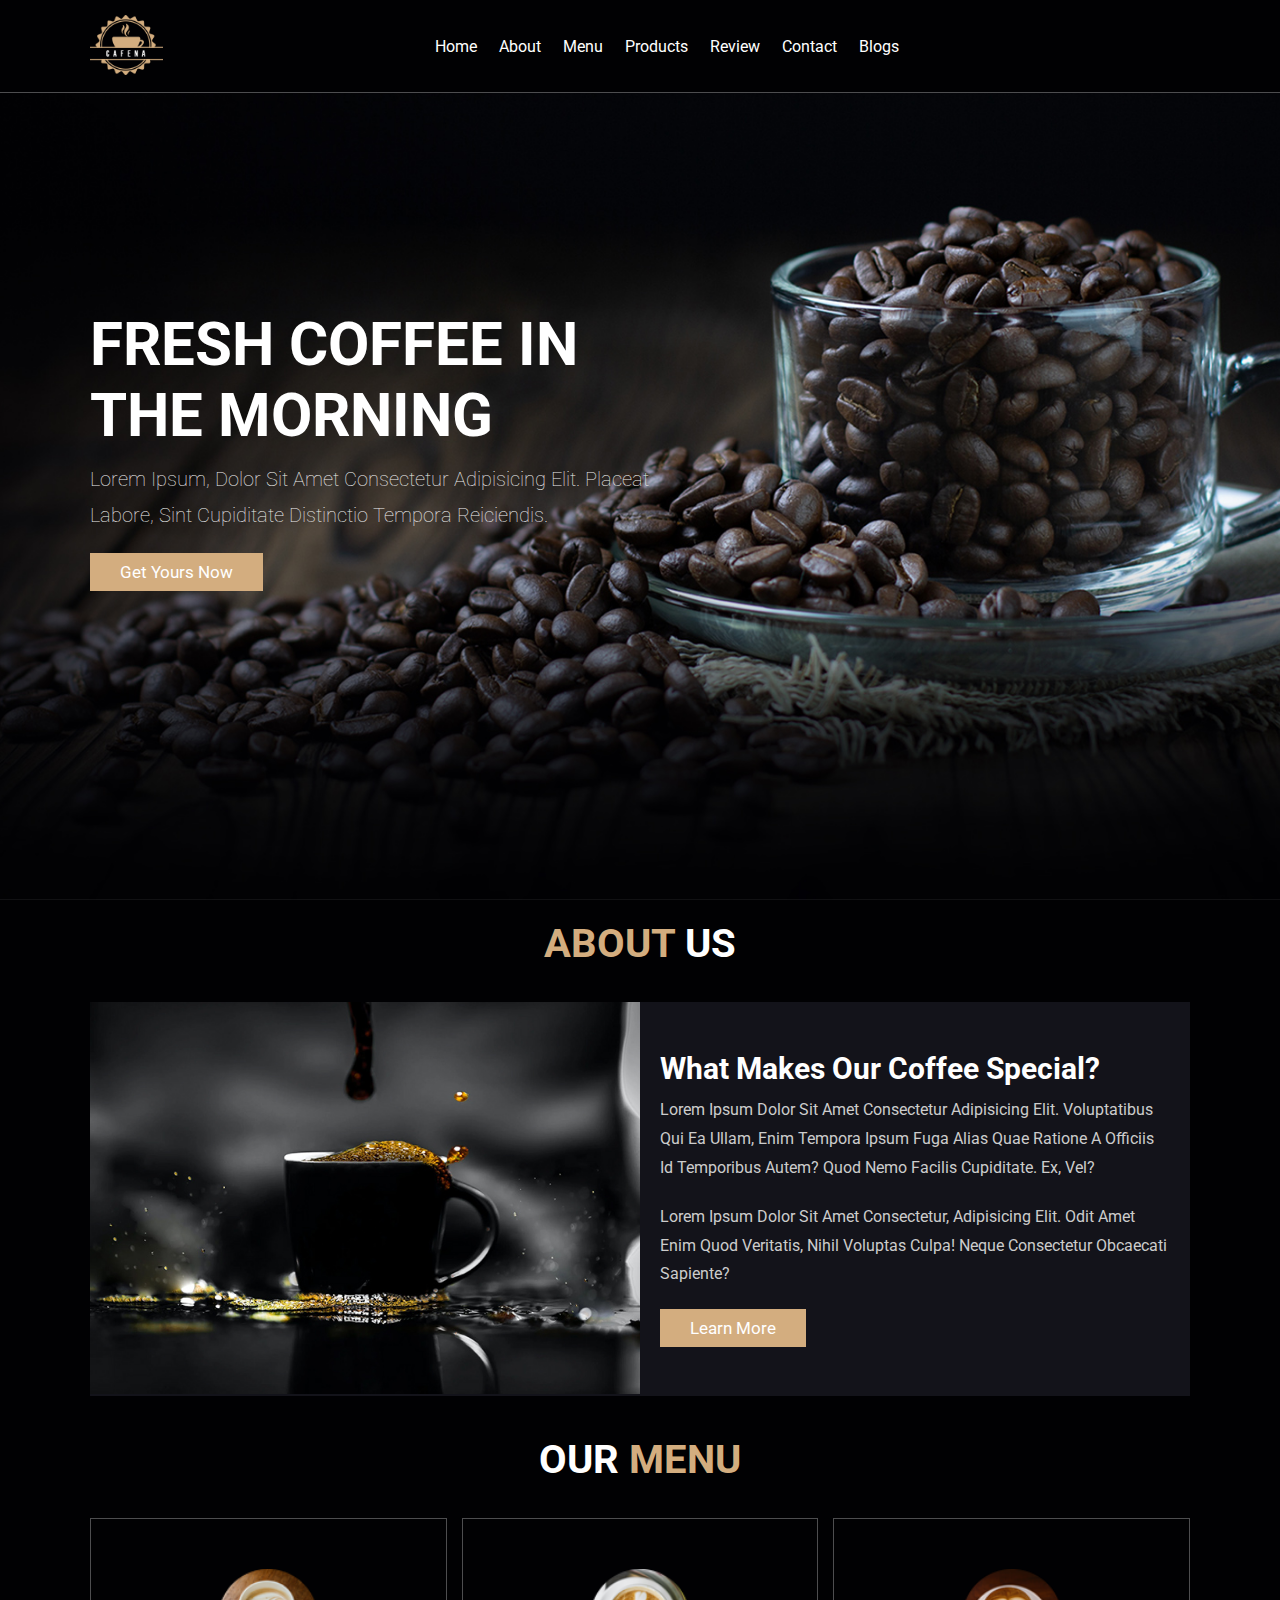
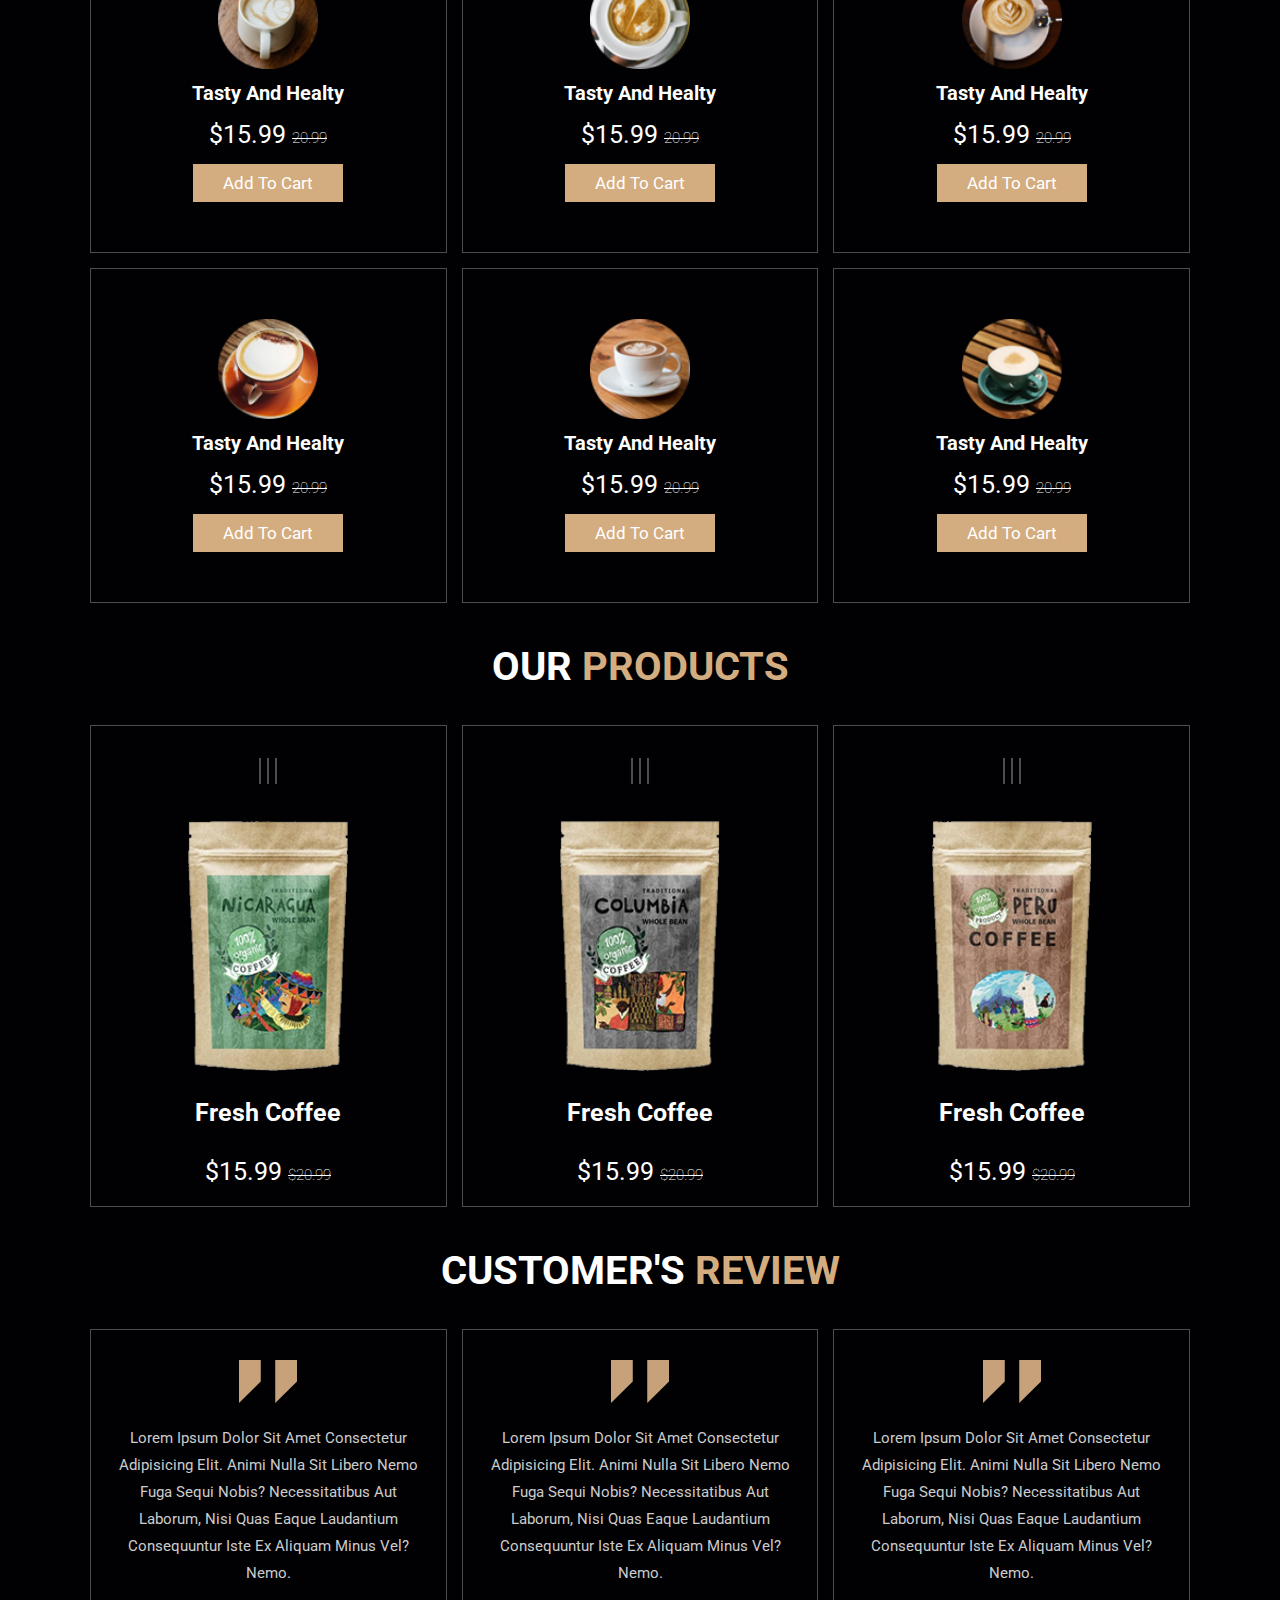
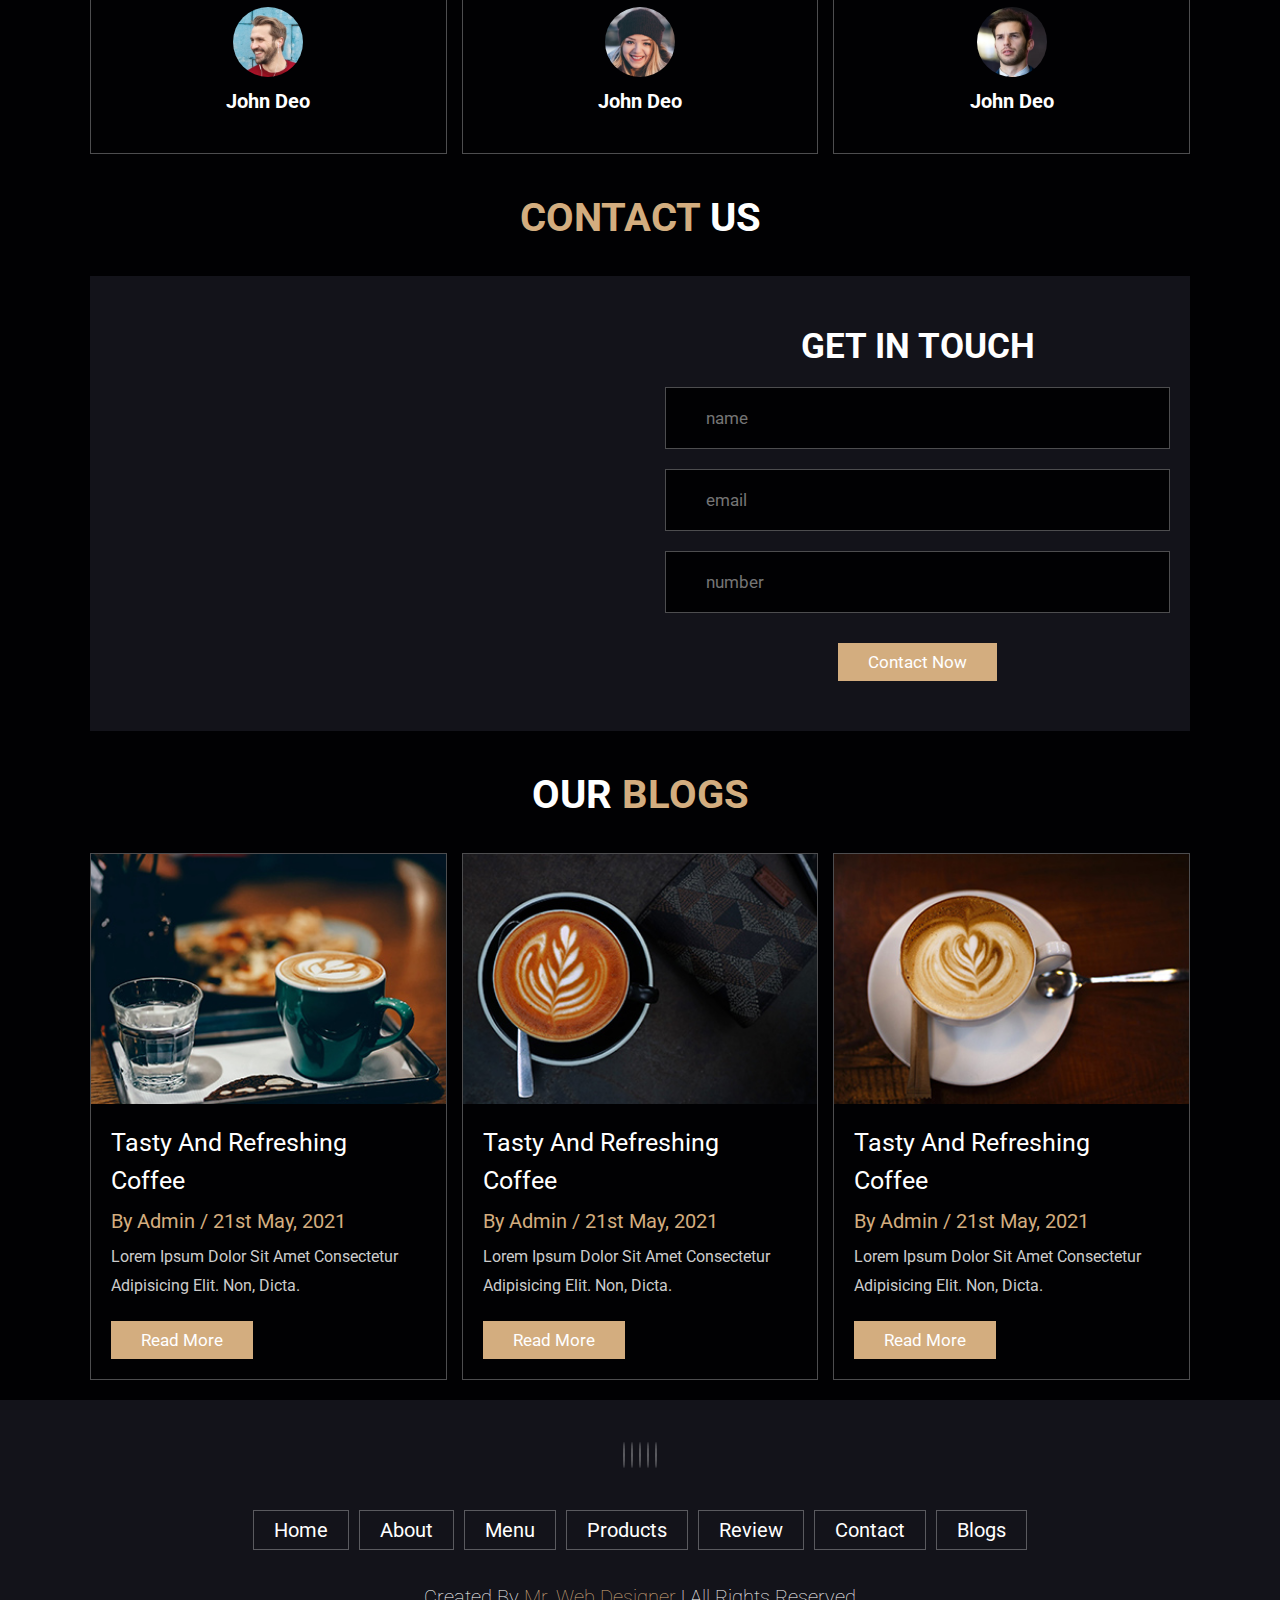
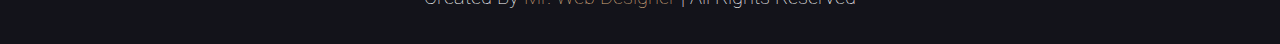
<file: Coffe-Shop/index.html>
<!DOCTYPE html>
<html lang="en">
<head>
    <meta charset="UTF-8">
    <meta http-equiv="X-UA-Compatible" content="IE=edge">
    <meta name="viewport" content="width=device-width, initial-scale=1.0">
    <title>Coffe Shop</title>

    <!-- font awesome cdn link -->
    <link rel="stylesheet" href="https://cdnjs.cloudflare.com/ajax/libs/font-awesome/6.0.0-beta2/css/all.min.css" integrity="sha512-YWzhKL2whUzgiheMoBFwW8CKV4qpHQAEuvilg9FAn5VJUDwKZZxkJNuGM4XkWuk94WCrrwslk8yWNGmY1EduTA==" crossorigin="anonymous" referrerpolicy="no-referrer" />

    <!-- custom css file link -->
    <link rel="stylesheet" href="css/style.css">
</head>
<body>

    <!-- Header sections starts -->
    
    <header class="header">

        <a href="#" class="logo">
            <img src="images/logo.png" alt="">
        </a>
    
        <nav class="navbar">
            <a href="#home">home</a>
            <a href="#about">about</a>
            <a href="#menu">menu</a>
            <a href="#products">products</a>
            <a href="#review">review</a>
            <a href="#contact">contact</a>
            <a href="#blogs">blogs</a>
        </nav>
    
        <div class="icons">
            <div class="fas fa-search" id="search-btn"></div>
            <div class="fas fa-shopping-cart" id="cart-btn"></div>
            <div class="fas fa-bars" id="menu-btn"></div>
        </div>
    
        <div class="search-form">
            <input type="search" id="search-box" placeholder="search here...">
            <label for="search-box" class="fas fa-search"></label>
        </div>
    
        <div class="cart-items-container">
            <div class="cart-item">
                <span class="fas fa-times"></span>
                <img src="images/cart-item-1.png" alt="">
                <div class="content">
                    <h3>cart item 01</h3>
                    <div class="price">$15.99/-</div>
                </div>
            </div>
            <div class="cart-item">
                <span class="fas fa-times"></span>
                <img src="images/cart-item-2.png" alt="">
                <div class="content">
                    <h3>cart item 02</h3>
                    <div class="price">$15.99/-</div>
                </div>
            </div>
            <div class="cart-item">
                <span class="fas fa-times"></span>
                <img src="images/cart-item-3.png" alt="">
                <div class="content">
                    <h3>cart item 03</h3>
                    <div class="price">$15.99/-</div>
                </div>
            </div>
            <div class="cart-item">
                <span class="fas fa-times"></span>
                <img src="images/cart-item-4.png" alt="">
                <div class="content">
                    <h3>cart item 04</h3>
                    <div class="price">$15.99/-</div>
                </div>
            </div>
            <a href="#" class="btn">checkout now</a>
        </div>
    
    </header>
    
    <!-- header section ends -->
    
    <!-- home section starts  -->
    
    <section class="home" id="home">
    
        <div class="content">
            <h3>fresh coffee in the morning</h3>
            <p>Lorem ipsum, dolor sit amet consectetur adipisicing elit. Placeat labore, sint cupiditate distinctio tempora reiciendis.</p>
            <a href="#" class="btn">get yours now</a>
        </div>
    
    </section>
    
    <!-- home section ends -->
    
    <!-- about section starts  -->
    
    <section class="about" id="about">
    
        <h1 class="heading"> <span>about</span> us </h1>
    
        <div class="row">
    
            <div class="image">
                <img src="images/about-img.jpeg" alt="">
            </div>
    
            <div class="content">
                <h3>what makes our coffee special?</h3>
                <p>Lorem ipsum dolor sit amet consectetur adipisicing elit. Voluptatibus qui ea ullam, enim tempora ipsum fuga alias quae ratione a officiis id temporibus autem? Quod nemo facilis cupiditate. Ex, vel?</p>
                <p>Lorem ipsum dolor sit amet consectetur, adipisicing elit. Odit amet enim quod veritatis, nihil voluptas culpa! Neque consectetur obcaecati sapiente?</p>
                <a href="#" class="btn">learn more</a>
            </div>
    
        </div>
    
    </section>
    
    <!-- about section ends -->
    
    <!-- menu section starts  -->
    
    <section class="menu" id="menu">
    
        <h1 class="heading"> our <span>menu</span> </h1>
    
        <div class="box-container">
    
            <div class="box">
                <img src="images/menu-1.png" alt="">
                <h3>tasty and healty</h3>
                <div class="price">$15.99 <span>20.99</span></div>
                <a href="#" class="btn">add to cart</a>
            </div>
    
            <div class="box">
                <img src="images/menu-2.png" alt="">
                <h3>tasty and healty</h3>
                <div class="price">$15.99 <span>20.99</span></div>
                <a href="#" class="btn">add to cart</a>
            </div>
    
            <div class="box">
                <img src="images/menu-3.png" alt="">
                <h3>tasty and healty</h3>
                <div class="price">$15.99 <span>20.99</span></div>
                <a href="#" class="btn">add to cart</a>
            </div>
    
            <div class="box">
                <img src="images/menu-4.png" alt="">
                <h3>tasty and healty</h3>
                <div class="price">$15.99 <span>20.99</span></div>
                <a href="#" class="btn">add to cart</a>
            </div>
    
            <div class="box">
                <img src="images/menu-5.png" alt="">
                <h3>tasty and healty</h3>
                <div class="price">$15.99 <span>20.99</span></div>
                <a href="#" class="btn">add to cart</a>
            </div>
    
            <div class="box">
                <img src="images/menu-6.png" alt="">
                <h3>tasty and healty</h3>
                <div class="price">$15.99 <span>20.99</span></div>
                <a href="#" class="btn">add to cart</a>
            </div>
    
        </div>
    
    </section>
    
    <!-- menu section ends -->
    
    <section class="products" id="products">
    
        <h1 class="heading"> our <span>products</span> </h1>
    
        <div class="box-container">
    
            <div class="box">
                <div class="icons">
                    <a href="#" class="fas fa-shopping-cart"></a>
                    <a href="#" class="fas fa-heart"></a>
                    <a href="#" class="fas fa-eye"></a>
                </div>
                <div class="image">
                    <img src="images/product-1.png" alt="">
                </div>
                <div class="content">
                    <h3>fresh coffee</h3>
                    <div class="stars">
                        <i class="fas fa-star"></i>
                        <i class="fas fa-star"></i>
                        <i class="fas fa-star"></i>
                        <i class="fas fa-star"></i>
                        <i class="fas fa-star-half-alt"></i>
                    </div>
                    <div class="price">$15.99 <span>$20.99</span></div>
                </div>
            </div>
    
            <div class="box">
                <div class="icons">
                    <a href="#" class="fas fa-shopping-cart"></a>
                    <a href="#" class="fas fa-heart"></a>
                    <a href="#" class="fas fa-eye"></a>
                </div>
                <div class="image">
                    <img src="images/product-2.png" alt="">
                </div>
                <div class="content">
                    <h3>fresh coffee</h3>
                    <div class="stars">
                        <i class="fas fa-star"></i>
                        <i class="fas fa-star"></i>
                        <i class="fas fa-star"></i>
                        <i class="fas fa-star"></i>
                        <i class="fas fa-star-half-alt"></i>
                    </div>
                    <div class="price">$15.99 <span>$20.99</span></div>
                </div>
            </div>
    
            <div class="box">
                <div class="icons">
                    <a href="#" class="fas fa-shopping-cart"></a>
                    <a href="#" class="fas fa-heart"></a>
                    <a href="#" class="fas fa-eye"></a>
                </div>
                <div class="image">
                    <img src="images/product-3.png" alt="">
                </div>
                <div class="content">
                    <h3>fresh coffee</h3>
                    <div class="stars">
                        <i class="fas fa-star"></i>
                        <i class="fas fa-star"></i>
                        <i class="fas fa-star"></i>
                        <i class="fas fa-star"></i>
                        <i class="fas fa-star-half-alt"></i>
                    </div>
                    <div class="price">$15.99 <span>$20.99</span></div>
                </div>
            </div>
    
        </div>
    
    </section>
    
    <!-- review section starts  -->
    
    <section class="review" id="review">
    
        <h1 class="heading"> customer's <span>review</span> </h1>
    
        <div class="box-container">
    
            <div class="box">
                <img src="images/quote-img.png" alt="" class="quote">
                <p>Lorem ipsum dolor sit amet consectetur adipisicing elit. Animi nulla sit libero nemo fuga sequi nobis? Necessitatibus aut laborum, nisi quas eaque laudantium consequuntur iste ex aliquam minus vel? Nemo.</p>
                <img src="images/pic-1.png" class="user" alt="">
                <h3>john deo</h3>
                <div class="stars">
                    <i class="fas fa-star"></i>
                    <i class="fas fa-star"></i>
                    <i class="fas fa-star"></i>
                    <i class="fas fa-star"></i>
                    <i class="fas fa-star-half-alt"></i>
                </div>
            </div>
    
            <div class="box">
                <img src="images/quote-img.png" alt="" class="quote">
                <p>Lorem ipsum dolor sit amet consectetur adipisicing elit. Animi nulla sit libero nemo fuga sequi nobis? Necessitatibus aut laborum, nisi quas eaque laudantium consequuntur iste ex aliquam minus vel? Nemo.</p>
                <img src="images/pic-2.png" class="user" alt="">
                <h3>john deo</h3>
                <div class="stars">
                    <i class="fas fa-star"></i>
                    <i class="fas fa-star"></i>
                    <i class="fas fa-star"></i>
                    <i class="fas fa-star"></i>
                    <i class="fas fa-star-half-alt"></i>
                </div>
            </div>
            
            <div class="box">
                <img src="images/quote-img.png" alt="" class="quote">
                <p>Lorem ipsum dolor sit amet consectetur adipisicing elit. Animi nulla sit libero nemo fuga sequi nobis? Necessitatibus aut laborum, nisi quas eaque laudantium consequuntur iste ex aliquam minus vel? Nemo.</p>
                <img src="images/pic-3.png" class="user" alt="">
                <h3>john deo</h3>
                <div class="stars">
                    <i class="fas fa-star"></i>
                    <i class="fas fa-star"></i>
                    <i class="fas fa-star"></i>
                    <i class="fas fa-star"></i>
                    <i class="fas fa-star-half-alt"></i>
                </div>
            </div>
    
        </div>
    
    </section>
    
    <!-- review section ends -->
    
    <!-- contact section starts  -->
    
    <section class="contact" id="contact">
    
        <h1 class="heading"> <span>contact</span> us </h1>
    
        <div class="row">
    
            <iframe class="map" src="https://www.google.com/maps/embed?pb=!1m18!1m12!1m3!1d30153.788252261566!2d72.82321484621745!3d19.141690214227783!2m3!1f0!2f0!3f0!3m2!1i1024!2i768!4f13.1!3m3!1m2!1s0x3be7b63aceef0c69%3A0x2aa80cf2287dfa3b!2sJogeshwari%20West%2C%20Mumbai%2C%20Maharashtra%20400047!5e0!3m2!1sen!2sin!4v1629452077891!5m2!1sen!2sin" allowfullscreen="" loading="lazy"></iframe>
    
            <form action="">
                <h3>get in touch</h3>
                <div class="inputBox">
                    <span class="fas fa-user"></span>
                    <input type="text" placeholder="name">
                </div>
                <div class="inputBox">
                    <span class="fas fa-envelope"></span>
                    <input type="email" placeholder="email">
                </div>
                <div class="inputBox">
                    <span class="fas fa-phone"></span>
                    <input type="number" placeholder="number">
                </div>
                <input type="submit" value="contact now" class="btn">
            </form>
    
        </div>
    
    </section>
    
    <!-- contact section ends -->
    
    <!-- blogs section starts  -->
    
    <section class="blogs" id="blogs">
    
        <h1 class="heading"> our <span>blogs</span> </h1>
    
        <div class="box-container">
    
            <div class="box">
                <div class="image">
                    <img src="images/blog-1.jpeg" alt="">
                </div>
                <div class="content">
                    <a href="#" class="title">tasty and refreshing coffee</a>
                    <span>by admin / 21st may, 2021</span>
                    <p>Lorem ipsum dolor sit amet consectetur adipisicing elit. Non, dicta.</p>
                    <a href="#" class="btn">read more</a>
                </div>
            </div>
    
            <div class="box">
                <div class="image">
                    <img src="images/blog-2.jpeg" alt="">
                </div>
                <div class="content">
                    <a href="#" class="title">tasty and refreshing coffee</a>
                    <span>by admin / 21st may, 2021</span>
                    <p>Lorem ipsum dolor sit amet consectetur adipisicing elit. Non, dicta.</p>
                    <a href="#" class="btn">read more</a>
                </div>
            </div>
    
            <div class="box">
                <div class="image">
                    <img src="images/blog-3.jpeg" alt="">
                </div>
                <div class="content">
                    <a href="#" class="title">tasty and refreshing coffee</a>
                    <span>by admin / 21st may, 2021</span>
                    <p>Lorem ipsum dolor sit amet consectetur adipisicing elit. Non, dicta.</p>
                    <a href="#" class="btn">read more</a>
                </div>
            </div>
    
        </div>
    
    </section>
    
    <!-- blogs section ends -->
    
    <!-- footer section starts  -->
    
    <section class="footer">
    
        <div class="share">
            <a href="#" class="fab fa-facebook-f"></a>
            <a href="#" class="fab fa-twitter"></a>
            <a href="#" class="fab fa-instagram"></a>
            <a href="#" class="fab fa-linkedin"></a>
            <a href="#" class="fab fa-pinterest"></a>
        </div>
    
        <div class="links">
            <a href="#">home</a>
            <a href="#">about</a>
            <a href="#">menu</a>
            <a href="#">products</a>
            <a href="#">review</a>
            <a href="#">contact</a>
            <a href="#">blogs</a>
        </div>
    
        <div class="credit">created by <span>mr. web designer</span> | all rights reserved</div>
    
    </section>
    
    <!-- footer section ends -->


<!-- custom js file link -->

<script src="js/main.js"></script>
</body>
</html>
</file>
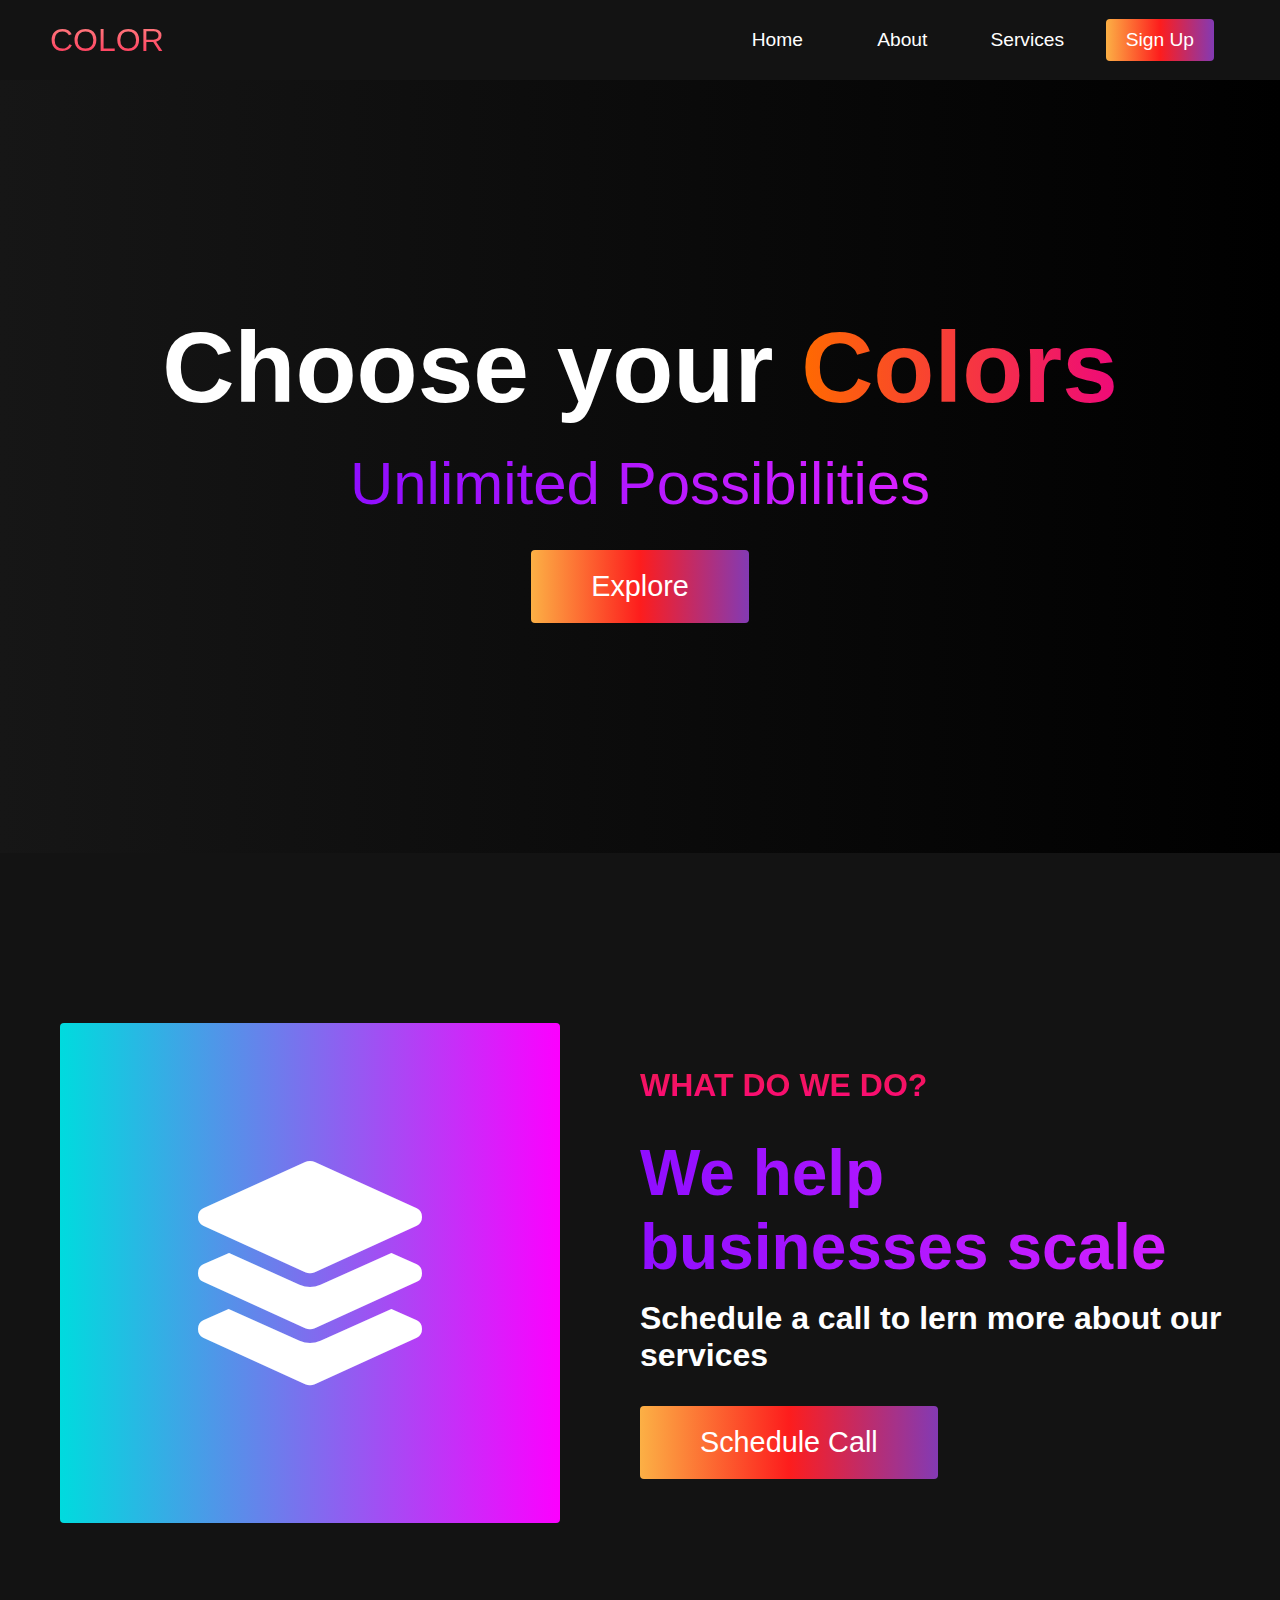
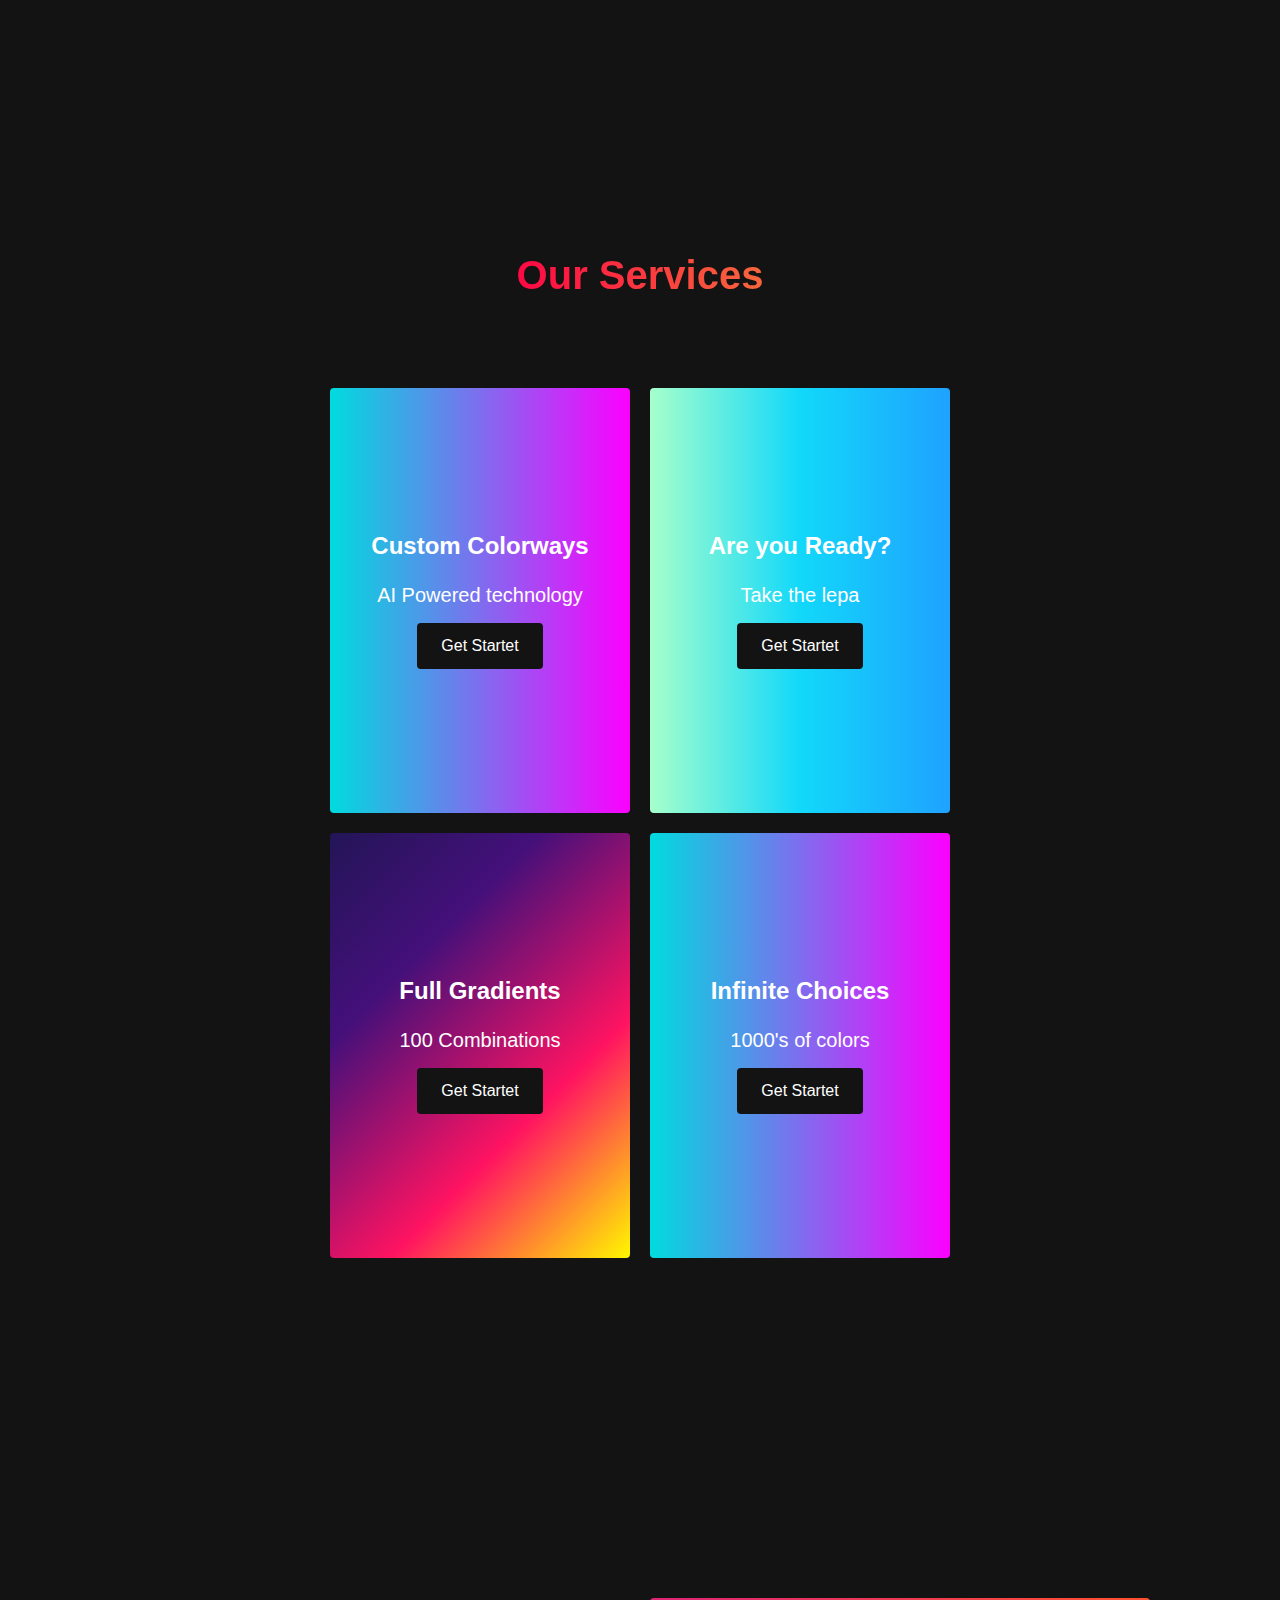
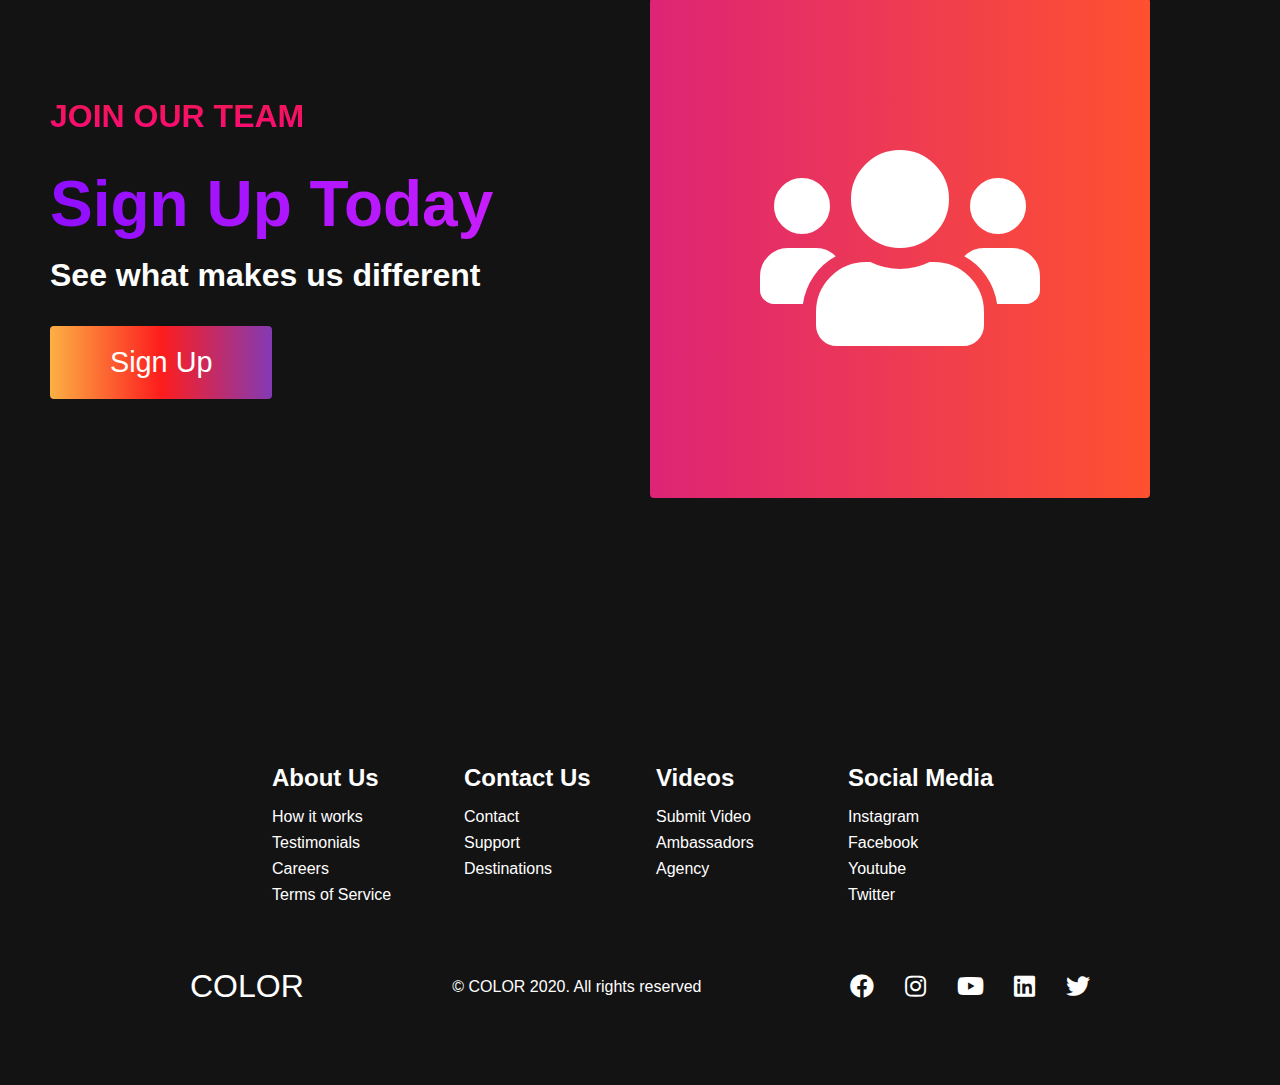
<file: color-website/index.html>
<!DOCTYPE html>
<html lang="en">
<head>
    <meta charset="UTF-8">
    <meta http-equiv="X-UA-Compatible" content="IE=edge">
    <meta name="viewport" content="width=device-width, initial-scale=1.0">
    <title>Scroll Website</title>
    <link rel="stylesheet" href="style.css">
    <link rel="stylesheet" href="https://cdnjs.cloudflare.com/ajax/libs/font-awesome/5.15.4/css/all.min.css" integrity="sha512-1ycn6IcaQQ40/MKBW2W4Rhis/DbILU74C1vSrLJxCq57o941Ym01SwNsOMqvEBFlcgUa6xLiPY/NS5R+E6ztJQ==" crossorigin="anonymous" referrerpolicy="no-referrer" />    
</head>
<body>
    <!-- Navbar Section -->
    <nav class="navbar">
        <div class="navbar_container">
            <a href="#home" id="navbar_logo">COLOR</a>
            <div class="navbar_toggle" id="mobile-menu">
                <span class="bar"></span>
                <span class="bar"></span>
                <span class="bar"></span>
            </div>
            <ul class="navbar_menu">
                <li class="navbar_item">
                    <a href="#home" class="navbar_links" id="home-page">Home</a>
                </li>
                <li class="navbar_item">
                    <a href="#about" class="navbar_links" id="about-page">About</a>
                </li>
                <li class="navbar_item">
                    <a href="#services" class="navbar_links" id="services-page">Services</a>
                </li>
                <li class="navbar_btn">
                    <a href="#sign-up" class="button" id="signup">Sign Up</a>
                </li>
            </ul>
        </div>
    </nav>
    <!-- Hero Section -->
    <div class="hero" id="home">
        <div class="hero_container">
            <h1 class="hero_heading">Choose your <span>Colors</span></h1>
            <p class="hero_description">Unlimited Possibilities</p>
            <button class="main-btn"><a href="#">Explore</a></button>
        </div>
    </div>

    <!-- About Section -->

    <div class="main" id="about">
        <div class="main_container">
            <div class="main_img-container">
                <div class="main_img-card"><i class="fas fa-layer-group"></i></div>
            </div>
            <div class="main_content">
               <h1>What do we do?</h1> 
               <h2>We help businesses scale</h2>
               <p>Schedule a call to lern more about our services</p>
               <button class="main-btn"><a href="#">Schedule Call</a></button>
            </div>
        </div>
    </div>

    <!-- Sevices Section -->
    <div class="services" id="services">
        <h1>Our Services</h1>
        <div class="services_wrapper">
            <div class="services_card">
                <h2>Custom Colorways</h2>
                <p>AI Powered technology</p>
                <div class="services_btn"><button>Get Startet</button></div>
            </div>
            <div class="services_card">
                <h2>Are you Ready?</h2>
                <p>Take the lepa</p>
                <div class="services_btn"><button>Get Startet</button></div>
            </div>
            <div class="services_card">
                <h2>Full Gradients</h2>
                <p>100 Combinations</p>
                <div class="services_btn"><button>Get Startet</button></div>
            </div>
            <div class="services_card">
                <h2>Infinite Choices</h2>
                <p>1000's of colors</p>
                <div class="services_btn"><button>Get Startet</button></div>
            </div>
        </div>
    </div>

    <!-- Features Section -->
    <div class="main" id="sign-up">
        <div class="main_container">
            <div class="main_content">
                <h1>Join Our Team</h1> 
                <h2>Sign Up Today</h2>
                <p>See what makes us different</p>
                <button class="main-btn"><a href="#">Sign Up</a></button>
             </div>
            <div class="main_img-container">
                <div class="main_img-card" id="card-2"><i class="fas fa-users"></i></div>
            </div>            
        </div>
    </div>

    <!-- Footer Section -->
    <div class="footer__container">
      <div class="footer__links">
        <div class="footer__link--wrapper">
          <div class="footer__link--items">
            <h2>About Us</h2>
            <a href="/sign__up">How it works</a> <a href="/">Testimonials</a>
            <a href="/">Careers</a> <a href="/">Terms of Service</a>
          </div>
          <div class="footer__link--items">
            <h2>Contact Us</h2>
            <a href="/">Contact</a> <a href="/">Support</a>
            <a href="/">Destinations</a>
          </div>
        </div>
        <div class="footer__link--wrapper">
          <div class="footer__link--items">
            <h2>Videos</h2>
            <a href="/">Submit Video</a> <a href="/">Ambassadors</a>
            <a href="/">Agency</a>
          </div>
          <div class="footer__link--items">
            <h2>Social Media</h2>
            <a href="/">Instagram</a> <a href="/">Facebook</a>
            <a href="/">Youtube</a> <a href="/">Twitter</a>
          </div>
        </div>
      </div>
      <section class="social__media">
        <div class="social__media--wrap">
          <div class="footer__logo">
            <a href="/" id="footer__logo">COLOR</a>
          </div>
          <p class="website__rights">© COLOR 2020. All rights reserved</p>
          <div class="social__icons">
            <a href="/" class="social__icon--link" target="_blank"
              ><i class="fab fa-facebook"></i
            ></a>
            <a href="/" class="social__icon--link"
              ><i class="fab fa-instagram"></i
            ></a>
            <a href="/" class="social__icon--link"
              ><i class="fab fa-youtube"></i
            ></a>
            <a href="/" class="social__icon--link"
              ><i class="fab fa-linkedin"></i
            ></a>
            <a href="/" class="social__icon--link"
              ><i class="fab fa-twitter"></i
            ></a>
          </div>
        </div>
      </section>
    </div>

    <script src="main.js"></script>
</body>
</html>
</file>
<file: Coffe-Shop/css/style.css>
@import url('https://fonts.googleapis.com/css2?family=Roboto:wght@100;300;400;500;700&display=swap');

:root {
    --main-color: #d3ad7f;
    --black:#13131a;
    --bg:#010103;
    --border: 0.1rem solid rgba(255,255,255,.3);
}

/* === Small CSS Reset === */
*{
    font-family: 'Roboto', sans-serif;
    margin: 0;
    padding: 0;
    outline: none;
    border: none;
    text-decoration: none;
    text-transform: capitalize;
    transition: 0.2s linear;
    -webkit-transition: 0.2s linear;
    -moz-transition: 0.2s linear;
    -ms-transition: 0.2s linear;
    -o-transition: 0.2s linear;
}
*, *::after, *::before{
    box-sizing: border-box;
}


html{
    font-size: 62.5%;
    overflow-x: hidden;
    scroll-padding-top: 9rem;
    scroll-behavior: smooth;
}

html::-webkit-scrollbar{
    width: .8rem;
}

html::-webkit-scrollbar-track{
    background: transparent;
}

html::-webkit-scrollbar-thumb{
    background: #fff;
    border-radius: 5rem;
}

body{
    background: var(--bg);
}

section{
    padding:2rem 7%;
}

.heading{
    text-align: center;
    color:#fff;
    text-transform: uppercase;
    padding-bottom: 3.5rem;
    font-size: 4rem;
}

.heading span{
    color:var(--main-color);
    text-transform: uppercase;
}

.btn{
    margin-top: 1rem;
    display: inline-block;
    padding:.9rem 3rem;
    font-size: 1.7rem;
    color:#fff;
    background: var(--main-color);
    cursor: pointer;
}

.btn:hover{
    letter-spacing: .2rem;
}

.header{
    background: var(--bg);
    display: flex;
    align-items: center;
    justify-content: space-between;
    padding:1.5rem 7%;
    border-bottom: var(--border);
    position: fixed;
    top:0; left: 0; right: 0;
    z-index: 1000;
}

.header .logo img{
    height: 6rem;
}

.header .navbar a{
    margin:0 1rem;
    font-size: 1.6rem;
    color:#fff;
}

.header .navbar a:hover{
    color:var(--main-color);
    border-bottom: .1rem solid var(--main-color);
    padding-bottom: .5rem;
}

.header .icons div{
    color:#fff;
    cursor: pointer;
    font-size: 2.5rem;
    margin-left: 2rem;
}

.header .icons div:hover{
    color:var(--main-color);
}

#menu-btn{
    display: none;
}

.header .search-form{
    position: absolute;
    top:115%; right: 7%;
    background: #fff;
    width: 50rem;
    height: 5rem;
    display: flex;
    align-items: center;
    transform: scaleY(0);
    transform-origin: top;
}

.header .search-form.active{
    transform: scaleY(1);
}

.header .search-form input{
    height: 100%;
    width: 100%;
    font-size: 1.6rem;
    color:var(--black);
    padding:1rem;
    text-transform: none;
}

.header .search-form label{
    cursor: pointer;
    font-size: 2.2rem;
    margin-right: 1.5rem;
    color:var(--black);
}

.header .search-form label:hover{
    color:var(--main-color);
}

.header .cart-items-container{
    position: absolute;
    top:100%; right: -100%;
    height: calc(100vh - 9.5rem);
    width: 35rem;
    background: #fff;
    padding:0 1.5rem;
}

.header .cart-items-container.active{
    right: 0;
}

.header .cart-items-container .cart-item{
    position: relative;
    margin:2rem 0;
    display: flex;
    align-items: center;
    gap:1.5rem;
}

.header .cart-items-container .cart-item .fa-times{
    position: absolute;
    top:1rem; right: 1rem;
    font-size: 2rem;
    cursor: pointer;
    color: var(--black);
}

.header .cart-items-container .cart-item .fa-times:hover{
    color:var(--main-color);
}

.header .cart-items-container .cart-item img{
    height: 7rem;
}

.header .cart-items-container .cart-item .content h3{
    font-size: 2rem;
    color:var(--black);
    padding-bottom: .5rem;
}

.header .cart-items-container .cart-item .content .price{
    font-size: 1.5rem;
    color:var(--main-color);
}

.header .cart-items-container .btn{
    width: 100%;
    text-align: center;
}

.home{
    min-height: 100vh;
    display: flex;
    align-items: center;
    background:url(../images/home-img.jpeg) no-repeat;
    background-size: cover;
    background-position: center;
}

.home .content{
    max-width: 60rem;
}

.home .content h3{
    font-size: 6rem;
    text-transform: uppercase;
    color:#fff;
}

.home .content p{
    font-size: 2rem;
    font-weight: lighter;
    line-height: 1.8;
    padding:1rem 0;
    color:#eee;
}

.about .row{
    display: flex;
    align-items: center;
    background:var(--black);
    flex-wrap: wrap;
}

.about .row .image{
    flex:1 1 45rem;
}

.about .row .image img{
    width: 100%;
}
.about .row .content{
    flex:1 1 45rem;
    padding:2rem;
}

.about .row .content h3{
    font-size: 3rem;
    color:#fff;
}

.about .row .content p{
    font-size: 1.6rem;
    color:#ccc;
    padding:1rem 0;
    line-height: 1.8;
}

.menu .box-container{
    display: grid;
    grid-template-columns: repeat(auto-fit, minmax(30rem, 1fr));
    gap:1.5rem;
}

.menu .box-container .box{
    padding:5rem;
    text-align: center;
    border:var(--border);    
}

.menu .box-container .box img{
    height: 10rem;
}

.menu .box-container .box h3{
    color: #fff;
    font-size: 2rem;
    padding:1rem 0;
}

.menu .box-container .box .price{
    color: #fff;
    font-size: 2.5rem;
    padding:.5rem 0;
}

.menu .box-container .box .price span{
    font-size: 1.5rem;
    text-decoration: line-through;
    font-weight: lighter;
}

.menu .box-container .box:hover{
    background:#fff;
}

.menu .box-container .box:hover > *{
    color:var(--black);
}

.products .box-container{
    display: grid;
    grid-template-columns: repeat(auto-fit, minmax(30rem, 1fr));
    gap:1.5rem;
}

.products .box-container .box{
    text-align: center;
    border:var(--border);
    padding: 2rem;
}

.products .box-container .box .icons a{
    height: 5rem;
    width: 5rem;
    line-height: 5rem;
    font-size: 2rem;
    border:var(--border);
    color:#fff;
    margin:.3rem;
}

.products .box-container .box .icons a:hover{
    background:var(--main-color);
}

.products .box-container .box .image{
    padding: 2.5rem 0;
}

.products .box-container .box .image img{
    height: 25rem;
}

.products .box-container .box .content h3{
    color:#fff;
    font-size: 2.5rem;
}

.products .box-container .box .content .stars{
    padding: 1.5rem;
}

.products .box-container .box .content .stars i{
    font-size: 1.7rem;
    color: var(--main-color);
}

.products .box-container .box .content .price{
    color:#fff;
    font-size: 2.5rem;
}

.products .box-container .box .content .price span{
    text-decoration: line-through;
    font-weight: lighter;
    font-size: 1.5rem;
}

.review .box-container{
    display: grid;
    grid-template-columns: repeat(auto-fit, minmax(30rem, 1fr));
    gap:1.5rem;
}

.review .box-container .box{
    border:var(--border);
    text-align: center;
    padding:3rem 2rem;
}

.review .box-container .box p{
    font-size: 1.5rem;
    line-height: 1.8;
    color:#ccc;
    padding:2rem 0;
}

.review .box-container .box .user{
    height: 7rem;
    width: 7rem;
    border-radius: 50%;
    object-fit: cover;
}

.review .box-container .box h3{
    padding:1rem 0;
    font-size: 2rem;
    color:#fff;
}

.review .box-container .box .stars i{
    font-size: 1.5rem;
    color:var(--main-color);
}

.contact .row{
    display: flex;
    background:var(--black);
    flex-wrap: wrap;
    gap:1rem;
}

.contact .row .map{
    flex:1 1 45rem;
    width: 100%;
    object-fit: cover;
}

.contact .row form{
    flex:1 1 45rem;
    padding:5rem 2rem;
    text-align: center;
}

.contact .row form h3{
    text-transform: uppercase;
    font-size: 3.5rem;
    color:#fff;
}

.contact .row form .inputBox{
    display: flex;
    align-items: center;
    margin-top: 2rem;
    margin-bottom: 2rem;
    background:var(--bg);
    border:var(--border);
}

.contact .row form .inputBox span{
    color:#fff;
    font-size: 2rem;
    padding-left: 2rem;
}

.contact .row form .inputBox input{
    width: 100%;
    padding:2rem;
    font-size: 1.7rem;
    color:#fff;
    text-transform: none;
    background:none;
}

.blogs .box-container{
    display: grid;
    grid-template-columns: repeat(auto-fit, minmax(30rem, 1fr));
    gap:1.5rem;
}

.blogs .box-container .box{
    border:var(--border);    
}

.blogs .box-container .box .image{
    height: 25rem;
    overflow:hidden;
    width: 100%;
}

.blogs .box-container .box .image img{
    height: 100%;
    object-fit: cover;
    width: 100%;
}

.blogs .box-container .box:hover .image img{
    transform: scale(1.2);
}

.blogs .box-container .box .content{
    padding:2rem;
}

.blogs .box-container .box .content .title{
    font-size: 2.5rem;
    line-height: 1.5;
    color:#fff;
}

.blogs .box-container .box .content .title:hover{
    color:var(--main-color);
}

.blogs .box-container .box .content span{
    color:var(--main-color);
    display: block;
    padding-top: 1rem;
    font-size: 2rem;
}

.blogs .box-container .box .content p{
    font-size: 1.6rem;
    line-height: 1.8;
    color:#ccc;
    padding:1rem 0;
}

.footer{
    background:var(--black);
    text-align: center;
}

.footer .share{
    padding:1rem 0;
}

.footer .share a{
    height: 5rem;
    width: 5rem;
    line-height: 5rem;
    font-size: 2rem;
    color:#fff;
    border:var(--border);
    margin:.3rem;
    border-radius: 50%;
}

.footer .share a:hover{
    background-color: var(--main-color);
}

.footer .links{
    display: flex;
    justify-content: center;
    flex-wrap: wrap;
    padding:2rem 0;
    gap:1rem;
}

.footer .links a{
    padding:.7rem 2rem;
    color:#fff;
    border:var(--border);
    font-size: 2rem;
}

.footer .links a:hover{
    background:var(--main-color);
}

.footer .credit{
    font-size: 2rem;
    color:#fff;
    font-weight: lighter;
    padding:1.5rem;
}

.footer .credit span{
    color:var(--main-color);
}













/* media queries  */
@media (max-width:991px){

    html{
        font-size: 55%;
    }

    .header{
        padding:1.5rem 2rem;
    }

    section{
        padding:2rem;
    }

}

@media (max-width:768px){

    #menu-btn{
        display: inline-block;
    }

    .header .navbar{
        position: absolute;
        top:100%; right: -100%;
        background: #fff;
        width: 30rem;
        height: calc(100vh - 9.5rem);
    }

    .header .navbar.active{
        right:0;
    }

    .header .navbar a{
        color:var(--black);
        display: block;
        margin:1.5rem;
        padding:.5rem;
        font-size: 2rem;
    }

    .header .search-form{
        width: 90%;
        right: 2rem;
    }

    .home{
        background-position: left;
        justify-content: center;
        text-align: center;
    }

    .home .content h3{
        font-size: 4.5rem;
    }

    .home .content p{
        font-size: 1.5rem;
    }

}

@media (max-width:450px){

    html{
        font-size: 50%;
    }

}
</file>
<file: color-website/style.css>
/* === Small CSS Reset === */
*{
    margin: 0;
    padding: 0;
    font-family: 'Kumbh Sans', sans-serif;
    scroll-behavior: smooth;
}
*, *::after, *::before{
    box-sizing: border-box;
}

.navbar {
    background: #131313;
    height: 80px;
    display: flex;
    justify-content: center;
    align-items: center;
    font-size: 1.2rem;
    position: -webkit-sticky;
    position: sticky;
    top: 0;
    z-index: 999;
}

.navbar_container {
    display: flex;
    justify-content: space-between;
    height: 80px;
    z-index: 1;
    width: 100%;
    max-width: 1300px;
    margin: 0 auto;
    padding: 0 50px;
    
}

#navbar_logo {
    background-color: #ff8177;
    background-image: linear-gradient(to top, #ff0844 0%, #ffb199 100%);    
    background-size: 100%;
    display: flex;
    align-items: center;
    cursor: pointer;
    text-decoration: none;
    font-size: 2rem;
    -webkit-background-clip: text;
    -moz-background-clip: text;
    -webkit-text-fill-color: transparent;
    -moz-text-fill-color: transparent;     
}

.navbar_menu {
    display: flex;
    align-items: center;
    list-style: none;
}

.navbar_item {
    height: 80px;
}

.navbar_links {
    color: #fff;
    display: flex;
    align-items: center;
    justify-content: center;
    width: 125px;
    text-decoration: none;
    height: 100%;
}


.navbar_btn {
    display: flex;
    justify-content: center;
    align-items: center;
    padding: 0 1rem;
    width: 100%;
}

.button {
    display: flex;
    justify-content: center;
    align-items: center;
    text-decoration: none;
    padding: 10px 20px;
    height: 100%;
    width: 100%;
    border: none;
    outline: none;
    border-radius:  4px;
    background: #833ab4;
    background: -webkit-linear-gradient(to right, #fcb045, #fd1d1d, #833ab4);
    background: linear-gradient(to right, #fcb045, #fd1d1d, #833ab4);
    color: #fff;
    transition: all 0.3s ease;
    -webkit-border-radius:  4px ;
    -moz-border-radius:  4px ;
    -ms-border-radius:  4px ;
    -o-border-radius:  4px ;
    -webkit-transition: all 0.3s ease;
    -moz-transition: all 0.3s ease;
    -ms-transition: all 0.3s ease;
    -o-transition: all 0.3s ease;
}


.navbar_links:hover {
    color: #9518fc;
    transition: all 0.3s ease;
    -webkit-transition: all 0.3s ease;
    -moz-transition: all 0.3s ease;
    -ms-transition: all 0.3s ease;
    -o-transition: all 0.3s ease;
}



@media screen and (max-width: 960px) {
    .navbar_container {
        display: flex;
        justify-content: space-between;
        height: 80px;
        z-index: 1;
        width: 100%;
        max-width: 1300px;
        padding: 0;
    }

    .navbar_menu {
        display: grid;
        grid-template-columns: auto;
        margin: 0;
        width: 100%;
        position: absolute;
        top: -1000px;
        opacity: 1;
        transition: all 0.5s ease;
        z-index: -1;
        -webkit-transition: all 0.5s ease;
        -moz-transition: all 0.5s ease;
        -ms-transition: all 0.5s ease;
        -o-transition: all 0.5s ease;
    }

    .navbar_menu.active {
        background: #131313;
        top: 100%;
        opacity: 1;
        transition: all 0.5s ease;
        z-index: 99;
        height: 60vh;
        font-size: 1.6rem;
        -webkit-transition: all 0.5s ease;
        -moz-transition: all 0.5s ease;
        -ms-transition: all 0.5s ease;
        -o-transition: all 0.5s ease;
    }

    #navbar_logo {
        padding-left: 25px;
    }

    .navbar_toggle .bar {
        width: 25px;
        height: 3px;
        margin: 5px auto;
        transition: all 0.3s ease-in-out;
        background: #fff;
        -webkit-transition: all 0.3s ease-in-out;
        -moz-transition: all 0.3s ease-in-out;
        -ms-transition: all 0.3s ease-in-out;
        -o-transition: all 0.3s ease-in-out;
    }

    .navbar_item {
        width: 100%;
    }

    .navbar_links {
        text-align: center;
        padding: 2rem;
        width: 100%;
        display: table;
    }

    .navbar_btn {
        padding-bottom: 2rem;
    }

    .button {
        display: flex;
        justify-content: center;
        align-items: center;
        width: 80%;
        height: 80px;
        margin: 0;
    }

    #mobile-menu {
        position: absolute;
        top: 20%;
        right: 5%;
        transform: translate(5%, 20%);
        -webkit-transform: translate(5%, 20%);
        -moz-transform: translate(5%, 20%);
        -ms-transform: translate(5%, 20%);
        -o-transform: translate(5%, 20%);
    }

    .navbar_toggle .bar {
        display: block;
        cursor: pointer;
    }

    #mobile-menu.is-active .bar:nth-child(2) {
        opacity: 0;
    }
    #mobile-menu.is-active .bar:nth-child(1) {
        transform: translateY(8px) rotate(45deg);
        -webkit-transform: translateY(8px) rotate(45deg);
        -moz-transform: translateY(8px) rotate(45deg);
        -ms-transform: translateY(8px) rotate(45deg);
        -o-transform: translateY(8px) rotate(45deg);
    }
    #mobile-menu.is-active .bar:nth-child(3) {
        transform: translateY(-8px) rotate(-45deg);
        -webkit-transform: translateY(-8px) rotate(-45deg);
        -moz-transform: translateY(-8px) rotate(-45deg);
        -ms-transform: translateY(-8px) rotate(-45deg);
        -o-transform: translateY(-8px) rotate(-45deg);
    }

    
}

/* Hero Section */
.hero{
    background: #000;
    background: linear-gradient(to right, #161616, #000000);
    padding: 200px 0;
}

.hero_container{
    display: flex;
    flex-direction: column;
    justify-content: center;
    align-items: center;
    max-width: 0 auto;
    height: 90%;
    text-align: center;
    padding: 30px;
}

.hero_heading {
    font-size: 100px;
    margin-bottom: 24px;
    color: #fff;
}

.hero_heading span {
    background: #ee0979;
    background: -webkit-linear-gradient(to right, #ff6a00, #ee0979,);
    background: linear-gradient(to right, #ff6a00, #ee0979);
    background-size: 100%;
    -webkit-background-clip: text;
    -moz-background-clip: text;
    -webkit-text-fill-color: transparent;
    -moz-text-fill-color: transparent;
    
    
}

.hero_description {
    font-size: 60px;
    background: #da22ff;
    background: -webkit-linear-gradient(to right, #9114ff, #da22ff);
    background: linear-gradient(to right, #8f0eff, #da22ff);
    background-size: 100%;
    -webkit-background-clip: text;
    -moz-background-clip: text;
    -webkit-text-fill-color: transparent;
    -moz-text-fill-color: transparent;
}

.highlight {
    border-bottom: 4px solid rgb(132, 0, 255);
}

@media screen and (max-width: 768px) {
    .hero_heading {
        font-size: 60px;
    }

    .hero_description {
        font-size: 40px;
    }
}
    


/* About Section */

.main {
    background-color: #131313;
    padding: 10rem 0;
}

.main_container {
    display: grid;
    grid-template-columns: 1fr 1fr;
    align-items: center;
    justify-content: center;
    margin: 0 auto;
    height: 90%;
    z-index: 1;
    width: 100%;
    max-width: 1300px;
    padding: 0 50px;
}

.main_content {
    color: #fff;
    width: 100%;
}

.main_content h1 {
    font-size: 2rem;
    background-color: #fe3b6f;
    background-image: linear-gradient(to top, #ff087b 0%, #ed1a52 100%);    
    background-size: 100%;
    -webkit-background-clip: text;
    -moz-background-clip: text;
    -webkit-text-fill-color: transparent;
    -moz-text-fill-color: transparent;
    text-transform: uppercase; 
    margin-bottom: 32px;
}

.main_content h2 {
    font-size: 4rem;
    background: #ff8177;
    background: -webkit-linear-gradient(to right, #9114ff, #da22ff);
    background: linear-gradient(to right, #8f0eff, #da22ff);
    background-size: 100%;
    -webkit-background-clip: text;
    -moz-background-clip: text;
    -webkit-text-fill-color: transparent;
    -moz-text-fill-color: transparent;
}


.main_content p {
    margin-top: 1rem;
    font-size: 2rem;
    font-weight: 700;
}

.main-btn {
    font-size: 1.8rem;
    background: #833ab4;
    background: -webkit-linear-gradient(to right, #fcb045, #fd1d1d, #833ab4);
    background: linear-gradient(to right, #fcb045, #fd1d1d, #833ab4);
    padding: 20px 60px;
    border: none;
    border-radius: 4px;
    color: #fff;
    margin-top: 2rem;
    cursor: pointer;
    position: relative;
    transition: all 0.35s;
    outline: none;
    -webkit-border-radius: 4px;
    -moz-border-radius: 4px;
    -ms-border-radius: 4px;
    -o-border-radius: 4px;
    -webkit-transition: all 0.35s;
    -moz-transition: all 0.35s;
    -ms-transition: all 0.35s;
    -o-transition: all 0.35s;
}

.main-btn a {
    position: relative;
    z-index: 2;
    color: #fff;
    text-decoration: none;
}


.main-btn:after {
    position: absolute;
    content: '';
    top: 0;
    left: 0;
    width: 0;
    height: 100%;
    background: #ff1ead;
    transition: all 0.35s;
    border-radius: 4px;
    -webkit-transition: all 0.35s;
    -moz-transition: all 0.35s;
    -ms-transition: all 0.35s;
    -o-transition: all 0.35s;
    -webkit-border-radius: 4px;
    -moz-border-radius: 4px;
    -ms-border-radius: 4px;
    -o-border-radius: 4px;
}

.main-btn:hover {
    color: #fff;
}

.main-btn:hover:after {
    width: 100%;
}

.main_img-container {
    text-align: center;
}

.main_img-card {
    margin: 10px;
    height: 500px;
    width: 500px;
    border-radius: 4px;
    display: flex;
    flex-direction: column;
    justify-content: center;
    color: #fff;
    background-image: linear-gradient(to right, #00dbde 0%, #fc00ff 100%);
    -webkit-border-radius: 4px;
    -moz-border-radius: 4px;
    -ms-border-radius: 4px;
    -o-border-radius: 4px;
}

.fa-layer-group,
.fa-users {
    font-size: 14rem;
}

#card-2 {
    background: #ff512f;
    background: -webkit-linear-gradient(to right, #dd2476, #ff512f);
    background: linear-gradient(to right, #dd2476, #ff512f);
}


/* Mobile Responsive */
@media screen and (max-width: 1100px) {
    .main_container {
        display: grid;
        grid-template-columns: 1fr;
        align-items: center;
        justify-content: center;
        width: 100%;
        margin: 0 auto;
        height: 90%;
    }

    .main_img-container {
        display: flex;
        justify-content: center;        
    }

    .main_img-card {
        height: 425px;
        width: 425px;
    }

    .main_content {
        text-align: center;
        margin-bottom: 4rem;
    }

    .main_content h1 {
        font-size: 2.5rem;
        margin-top: 2rem;
    }

    .main_content h2 {
        font-size: 3rem;
    }

    .main_content p {
        margin-top: 1rem;
        font-size: 1.5rem;
    }

}

@media screen and (max-width: 480px) {
    .main_img-card {
        width: 250px;
        height: 250px;
    }

    .fa-users, .fa-layer-group {
        font-size: 4rem;
    }

    .main_content h1 {
        font-size: 2rem;
        margin-top: 3rem;
    }

    .main_content h2 {
        font-size: 2rem;
    }

    .main_content p {
        margin-top: 2rem;        
    }

    .main-btn {
        padding: 12px 36px;
        margin: 2.5rem 0;
    }

}


.services {
    background: #131313;
    display: flex;
    flex-direction: column;
    justify-content: center;
    align-items: center;
    height: 100%;
    padding: 10rem 0;
}

.services h1 {
    background-color: #ff8177;
    background-image: linear-gradient(to right, #ff0844 0%, #f7673c 100%);    
    background-size: 100%;
    -webkit-background-clip: text;
    -moz-background-clip: text;
    -webkit-text-fill-color: transparent;
    -moz-text-fill-color: transparent;
    margin-bottom: 5rem;
    font-size: 2.5rem;
}

.services_wrapper {
    display: grid;
    grid-template-columns: repeat(4, 1fr);
    grid-template-rows: 1fr;
}

.services_card {
    margin: 10px;
    height: 425px;
    width: 300px;
    border-radius: 4px;
    display: flex;
    flex-direction: column;
    justify-content: center;
    color: #fff;
    background-image: linear-gradient(to right, #00dbde 0%, #fc00ff 100%);
    transition: 0.3s ease-in;
    -webkit-border-radius: 4px;
    -moz-border-radius: 4px;
    -ms-border-radius: 4px;
    -o-border-radius: 4px;
    -webkit-transition: 0.3s ease-in;
    -moz-transition: 0.3s ease-in;
    -ms-transition: 0.3s ease-in;
    -o-transition: 0.3s ease-in;
}

.services_card:nth-child(2) {
    background: #1fa2ff;
    background: -webkit-linear-gradient(to right, #a6ffcb, #12d8fa, #1fa2ff);
    background: linear-gradient(to right, #a6ffcb, #12d8fa, #1fa2ff);
}

.services_card:nth-child(3) {
    /* background: #1fa2ff;
    background: -webkit-linear-gradient(to right, #a6ffcb, #12d8fa, #1fa2ff);
    background: linear-gradient(to right, #a6ffcb, #12d8fa, #1fa2ff); */
    background-image: linear-gradient(-225deg, #231557 0%, #44107a 29%, #ff1361 67%, #fff800 100%);
}

.services_card h2 {
    text-align: center;
}

.services_card p {
    text-align: center;
    margin-top: 24px;
    font-size: 20px;
}

.services_btn {
    display: flex;
    justify-content: center;
    margin-top: 16px;
}

.services_card button {
    color: #fff;
    padding: 14px 24px;
    border: none;
    outline: none;
    border-radius: 4px;
    background: #131313;
    font-size: 1rem;
    -webkit-border-radius: 4px;
    -moz-border-radius: 4px;
    -ms-border-radius: 4px;
    -o-border-radius: 4px;
}

.services_card button:hover {
    cursor: pointer;
}

.services_card:hover {
    transform: scale(1.075);
    transition: 0.3s ease-in;
    cursor: pointer;
    -webkit-transform: scale(1.075);
    -moz-transform: scale(1.075);
    -ms-transform: scale(1.075);
    -o-transform: scale(1.075);
    -webkit-transition: 0.3s ease-in;
    -moz-transition: 0.3s ease-in;
    -ms-transition: 0.3s ease-in;
    -o-transition: 0.3s ease-in;
}

@media  screen and (max-width: 1300px) {
    .services_wrapper {
        grid-template-columns: 1fr 1fr;
    }
}

@media screen and (max-width: 768px) {
    .services_wrapper {
        grid-template-columns: 1fr;
    }
}

/* Footer CSS */

.footer__container {
    background-color: #131313;
    padding: 5rem 0;
    display: flex;
    flex-direction: column;
    justify-content: center;
    align-items: center;
  }
  
  #footer__logo {
    color: #fff;
    display: flex;
    align-items: center;
    cursor: pointer;
    text-decoration: none;
    font-size: 2rem;
  }
  
  .footer__links {
    width: 100%;
    max-width: 1000px;
    display: flex;
    justify-content: center;
  }
  
  .footer__link--wrapper {
    display: flex;
  }
  
  .footer__link--items {
    display: flex;
    flex-direction: column;
    align-items: flex-start;
    margin: 16px;
    text-align: left;
    width: 160px;
    box-sizing: border-box;
  }
  
  .footer__link--items h2 {
    margin-bottom: 16px;
    color: #fff;
  }
  
  .footer__link--items a {
    color: #fff;
    text-decoration: none;
    margin-bottom: 0.5rem;
    transition: 0.3 ease-out;
  }
  
  .footer__link--items a:hover {
    color: #e9e9e9;
    transition: 0.3 ease-out;
  }
  
  .social__icon--link {
    color: #fff;
    font-size: 24px;
  }
  
  .social__media {
    max-width: 1000px;
    width: 100%;
  }
  
  .social__media--wrap {
    display: flex;
    justify-content: space-between;
    align-items: center;
    width: 90%;
    max-width: 1000px;
    margin: 40px auto 0 auto;
  }
  
  .social__icons {
    display: flex;
    justify-content: space-between;
    align-items: center;
    width: 240px;
  }
  
  .website__rights {
    color: #fff;
  }
  
  @media screen and (max-width: 820px) {
    .footer__links {
      padding-top: 2rem;
    }
  
    #footer__logo {
      margin-bottom: 2rem;
    }
  
    .website__rights {
      margin-bottom: 2rem;
    }
  
    .footer__link--wrapper {
      flex-direction: column;
    }
  
    .social__media--wrap {
      flex-direction: column;
    }
  }
  
  @media screen and (max-width: 480px) {
    .footer__link--items {
      margin: 0;
      padding: 10px;
      width: 100%;
    }
  }
</file>
